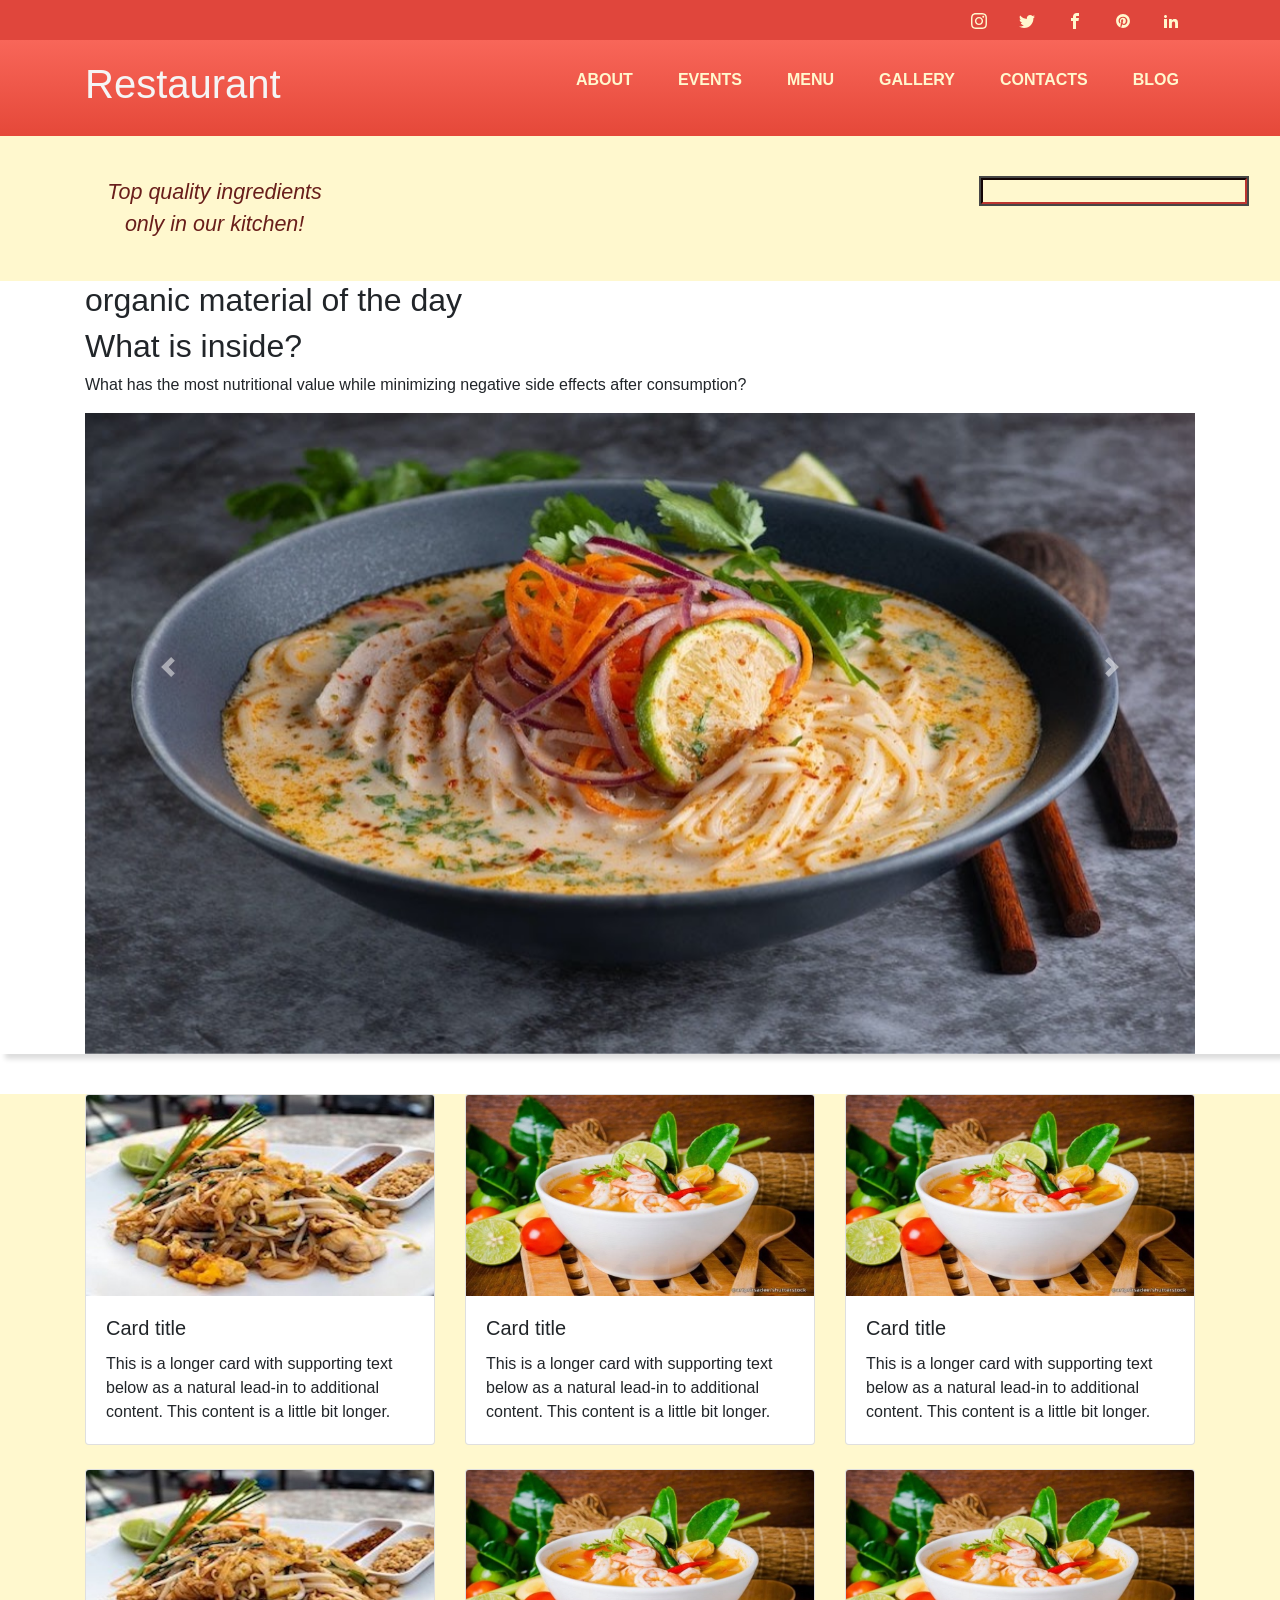
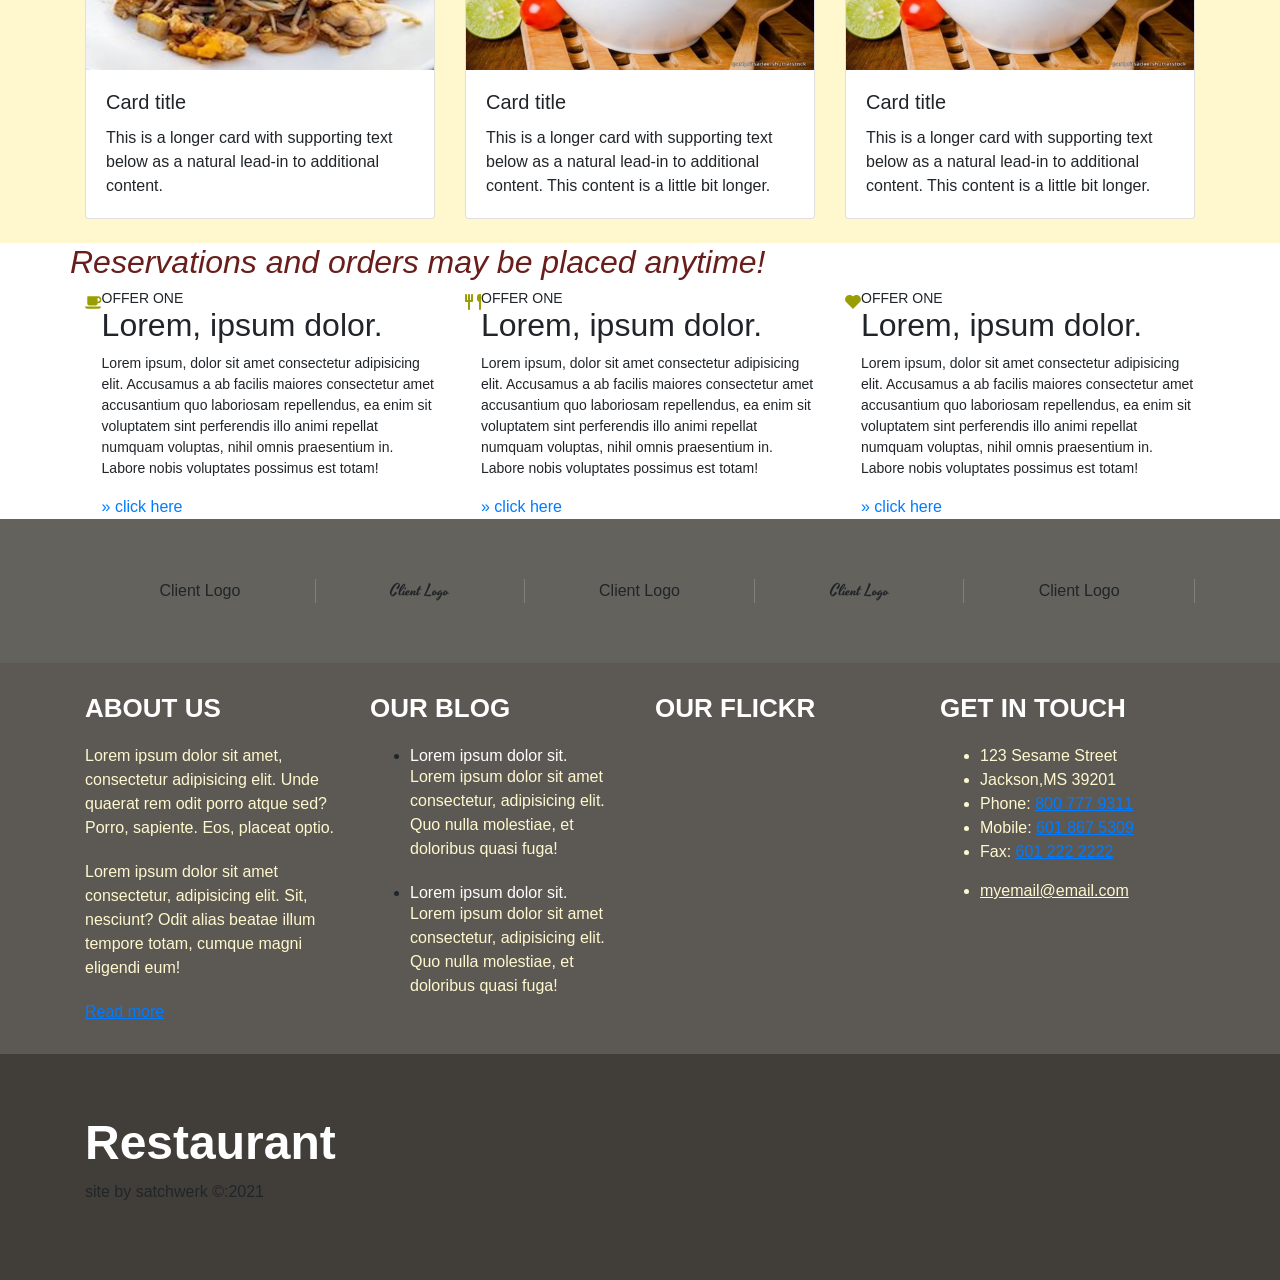
<file: index.html>
<!DOCTYPE html>
<html lang="en">
<head>
    <meta charset="UTF-8">
    <meta http-equiv="X-UA-Compatible" content="IE=edge">
    <meta name="viewport" content="width=device-width, initial-scale=1.0">
    <link rel="stylesheet" href="https://cdn.jsdelivr.net/npm/bootstrap@4.6.0/dist/css/bootstrap.min.css" integrity="sha384-B0vP5xmATw1+K9KRQjQERJvTumQW0nPEzvF6L/Z6nronJ3oUOFUFpCjEUQouq2+l" crossorigin="anonymous">
    <script src="https://code.jquery.com/jquery-3.5.1.slim.min.js" integrity="sha384-DfXdz2htPH0lsSSs5nCTpuj/zy4C+OGpamoFVy38MVBnE+IbbVYUew+OrCXaRkfj" crossorigin="anonymous"></script>
    <script src="https://cdn.jsdelivr.net/npm/bootstrap@4.6.0/dist/js/bootstrap.bundle.min.js" integrity="sha384-Piv4xVNRyMGpqkS2by6br4gNJ7DXjqk09RmUpJ8jgGtD7zP9yug3goQfGII0yAns" crossorigin="anonymous"></script>
    <link href="https://fonts.googleapis.com/css2?family=Courier+Prime&family=Work+Sans:ital,wght@0,400;0,700;0,900;1,400&family=Yesteryear&display=swap" rel="stylesheet">
    <link rel="stylesheet" href="css/style.css">
    <title>Restaurant</title>
</head>
<body>
    <header class="header" id="header">
        <section class="social-section">
            <div class="container">
                <div class="row">
                    <div class="col">
                        <ul class="soc-list nav justify-content-center justify-content-md-end">
                            <li class="soc-item"><a href="#link" class="nav-link"><svg class="icon icon-instagram"><use xlink:href="#icon-instagram"></use></svg><span class="sr-only">instagram</span></a></li>
                            <li class="soc-item"><a href="#link" class="nav-link soc-link"><svg class="icon icon-twitter"><use xlink:href="#icon-twitter"></use></svg><span class="sr-only">twitter</span></a></li>
                            <li class="soc-item"><a href="#link" class="nav-link soc-link"><svg class="icon icon-facebook"><use xlink:href="#icon-facebook"></use></svg><span class="sr-only">facebook</span></a></li>
                            <li class="soc-item"><a href="#link" class="nav-link soc-link"><svg class="icon icon-pinterest"><use xlink:href="#icon-pinterest"></use></svg><span class="sr-only"></span></a></li>
                            <li class="soc-item"><a href="#link" class="nav-link soc-link"><svg class="icon icon-linkedin2"><use xlink:href="#icon-linkedin2"></use></svg></a></li>
                        </ul>
                    </div>
                </div>
            </div>
        </section>
        <!-- close section -->
        <section class="top-nav-section">
            <div class="container">
                <div class="row">
                    <div class="col-md-5">
                        <h1 class="logo">Restaurant</h1>
                    </div>
                    <div class="col-md-7">
                        <!-- display none on small; display on medium -->
                        <nav class="top-nav d-none d-md-block"> <!--d-none and d-md-block are the exact things i needed in my venedor code. you really need to get a better understanding of how to use bootstrap. you are bad at this-->
                            <ul class="top-nav-list nav justify-content-between">
                                <li class="top-nav-item"><a href="about.html" class="nav-link">about</a></li>
                                <li class="top-nav-item"><a href="#link" class="nav-link">events</a></li>
                                <li class="top-nav-item"><a href="#link" class="nav-link">menu</a></li>
                                <li class="top-nav-item"><a href="#link" class="nav-link">gallery</a></li>
                                <li class="top-nav-item"><a href="#link" class="nav-link">contacts</a></li>
                                <li class="top-nav-item"><a href="#link" class="nav-link">blog</a></li>
                            </ul>
                        </nav>
                        <!-- display on small; display none on medium -->
                        <div class="dropdown-div d-none d-sm-block d-md-none">
                            <select name="top-nav" id="topNav">
                                <option value="about">about</option>
                                <option value="events">events</option>
                                <option value="menu">menu</option>
                                <option value="gallery">gallery</option>
                                <option value="contacts">contacts</option>
                                <option value="blog">blog</option>
                            </select>
                        </div>
                    </div>
                </div>
            </div>
        </section>
        <!-- close section -->
        <section class="slogan-section">
            <div class="container">
                <div class="row">
                    <div class="col-md-6">
                        <div class="slogan">
                            <p class="slogan-text text-sm-center">Top quality ingredients only in our kitchen!</p>
                        </div>
                    </div>
                    <div class="col-md-6">
                        <form action="#link">
                            <input type="search" value=""/>
                        </form>
                    </div>
                </div>
            </div>
        </section>
    </header>
    <!-- close header -->
    <main class="main" id="main">
        <section class="carousel-section">
            <div class="container">
                <!-- put carousel here -->
                <div id="carouselExampleControls" class="carousel slide my-carousel" data-ride="carousel">
                    <h2 class="hero-header">organic material of the day</h2>
                    <div class="promo-div">
                        <h2 class="promo-header">What is inside?</h2>
                        <p class="promo-text">What has the most nutritional value while minimizing negative side effects after consumption?</p>
                    </div>
                    <div class="carousel-inner">
                      <div class="carousel-item active">
                        <img src="media/banner1.jpg" class="d-block w-100" alt="..." class="img-fluid">
                      </div>
                      <div class="carousel-item">
                        <img src="media/banner2.jpeg" class="d-block w-100" alt="..." class="img-fluid">
                      </div>
                      <div class="carousel-item">
                        <img src="media/banner3.jpg" class="d-block w-100" alt="..." class="img-fluid">
                      </div>
                      <div class="carousel-item">
                        <img src="media/alien1.jpg" class="d-block w-100" alt="..." class="img-fluid">
                      </div>
                    </div>
                    <a class="carousel-control-prev" href="#carouselExampleControls" role="button" data-slide="prev">
                      <span class="carousel-control-prev-icon" aria-hidden="true"></span>
                      <span class="sr-only">Previous</span>
                    </a>
                    <a class="carousel-control-next" href="#carouselExampleControls" role="button" data-slide="next">
                      <span class="carousel-control-next-icon" aria-hidden="true"></span>
                      <span class="sr-only">Next</span>
                    </a>
                  </div>
            </div>
        </section>
        <!-- close section -->
        <section class="figure-section">
            <div class="container">
                <div class="row row-cols-1 row-cols-md-2 row-cols-lg-3">
                    <div class="col mb-4">
                      <div class="card">
                        <img src="media/banner6.jpg" class="card-img-top img-fluid" alt="...">
                        <div class="card-body">
                          <h5 class="card-title">Card title</h5>
                          <p class="card-text">This is a longer card with supporting text below as a natural lead-in to additional content. This content is a little bit longer.</p>
                        </div>
                      </div>
                    </div>
                    <div class="col mb-4">
                      <div class="card">
                        <img src="media/banner5.jpg" class="card-img-top img-fluid" alt="...">
                        <div class="card-body">
                          <h5 class="card-title">Card title</h5>
                          <p class="card-text">This is a longer card with supporting text below as a natural lead-in to additional content. This content is a little bit longer.</p>
                        </div>
                      </div>
                    </div>
                    <div class="col mb-4">
                        <div class="card">
                          <img src="media/banner5.jpg" class="card-img-top img-fluid" alt="...">
                          <div class="card-body">
                            <h5 class="card-title">Card title</h5>
                            <p class="card-text">This is a longer card with supporting text below as a natural lead-in to additional content. This content is a little bit longer.</p>
                          </div>
                        </div>
                      </div>
                    <div class="col mb-4">
                      <div class="card">
                        <img src="media/banner6.jpg" class="card-img-top img-fluid" alt="...">
                        <div class="card-body">
                          <h5 class="card-title">Card title</h5>
                          <p class="card-text">This is a longer card with supporting text below as a natural lead-in to additional content.</p>
                        </div>
                      </div>
                    </div>
                    <div class="col mb-4">
                        <div class="card">
                          <img src="media/banner5.jpg" class="card-img-top img-fluid" alt="...">
                          <div class="card-body">
                            <h5 class="card-title">Card title</h5>
                            <p class="card-text">This is a longer card with supporting text below as a natural lead-in to additional content. This content is a little bit longer.</p>
                          </div>
                        </div>
                      </div>
                    <div class="col mb-4">
                      <div class="card">
                        <img src="media/banner5.jpg" class="card-img-top img-fluid" alt="...">
                        <div class="card-body">
                          <h5 class="card-title">Card title</h5>
                          <p class="card-text">This is a longer card with supporting text below as a natural lead-in to additional content. This content is a little bit longer.</p>
                        </div>
                      </div>
                    </div>
                  </div>
            </div>
        </section>
        <section class="offer-section">
            <div class="container">
                <div class="row">
                    <h2 class="sub-header">Reservations and orders may be placed anytime!</h2>
                </div>
                <div class="row">
                    <div class="col-sm-6 col-md-4">
                        <div class="offer-div d-flex flex-sm-column flex-md-row">
                            <div class="img-div">
                                <svg class="icon icon-coffee"><use xlink:href="#icon-coffee"></use></svg>
                                
                            </div>
                            <div class="offer-text-div">
                                <h2 class="offer-header">
                                    <span class="small-text">offer one</span>Lorem, ipsum dolor.
                                </h2>
                                <p class="offer-text">Lorem ipsum, dolor sit amet consectetur adipisicing elit. Accusamus a ab facilis maiores consectetur amet accusantium quo laboriosam repellendus, ea enim sit voluptatem sint perferendis illo animi repellat numquam voluptas, nihil omnis praesentium in. Labore nobis voluptates possimus est totam!</p>
                                <a href="#link" class="offer-link">&#187 click here</a>
                            </div>
                        </div>
                    </div>
                    <div class="col-sm-6 col-md-4">
                        <div class="offer-div d-flex flex-sm-column flex-md-row">
                            <div class="img-div">
                                <svg class="icon icon-forkandknife"><use xlink:href="#icon-forkandknife"></use></svg>
                            </div>
                            <div class="offer-text-div">
                                <h2 class="offer-header">
                                    <span class="small-text">offer one</span>Lorem, ipsum dolor.
                                </h2>
                                <p class="offer-text">Lorem ipsum, dolor sit amet consectetur adipisicing elit. Accusamus a ab facilis maiores consectetur amet accusantium quo laboriosam repellendus, ea enim sit voluptatem sint perferendis illo animi repellat numquam voluptas, nihil omnis praesentium in. Labore nobis voluptates possimus est totam!</p>
                                <a href="#link" class="offer-link">&#187 click here</a>
                            </div>
                        </div>
                    </div>
                    <div class="col-md-4 d-none d-md-block">
                        <div class="offer-div d-flex flex-md-row">
                            <div class="img-div">
                                <svg class="icon icon-heart"><use xlink:href="#icon-heart"></use></svg>
                            </div>
                            <div class="offer-text-div">
                                <h2 class="offer-header">
                                    <span class="small-text">offer one</span>Lorem, ipsum dolor.
                                </h2>
                                <p class="offer-text">Lorem ipsum, dolor sit amet consectetur adipisicing elit. Accusamus a ab facilis maiores consectetur amet accusantium quo laboriosam repellendus, ea enim sit voluptatem sint perferendis illo animi repellat numquam voluptas, nihil omnis praesentium in. Labore nobis voluptates possimus est totam!</p>
                                <a href="#link" class="offer-link">&#187 click here</a>
                            </div>
                        </div>
                    </div>
                </div>
            </div>
        </section>
    </main>
    <!-- close main -->
    <footer class="footer" id="footer">
        <section class="client-section">
            <div class="clients container">
                <div class="row">
                    <div class="col-12">
                        <!-- you have to find those fonts and figure out how this will look better at the larger settings -->
                        <ul class="client-list nav nav-fill">
                            <li class="client-item nav-item">client logo</li>
                            <li class="client-item nav-item">client logo</li>
                            <li class="client-item nav-item d-none d-md-inline">client logo</li>
                            <li class="client-item nav-item d-none d-md-inline">client logo</li>
                            <li class="client-item nav-item d-none d-lg-inline">client logo</li>
                        </ul>
                    </div>
                </div>
            </div>
        </section>
        <!-- close section -->
        <section class="info-section">
            <div class="container">
                <div class="row">
                    <div class="col-md-3">
                        <div class="footer-info">
                            <h2 class="footer-about-header">about us</h2>
                            <p class="footer-text">Lorem ipsum dolor sit amet, consectetur adipisicing elit. Unde quaerat rem odit porro atque sed? Porro, sapiente. Eos, placeat optio.</p>
                            <p class="footer-text">Lorem ipsum dolor sit amet consectetur, adipisicing elit. Sit, nesciunt? Odit alias beatae illum tempore totam, cumque magni eligendi eum!</p>
                            <a href="#link" class="read-more">Read more</a>
                        </div>
                    </div>
                    <div class="col-md-3">
                        <div class="footer-info">
                            <h2 class="footer-blog-header">our blog</h2>
                            <ul class="blog-list">
                                <li class="footer-blog-item">
                                    <h3 class="blog-subheader">Lorem ipsum dolor sit.</h3>
                                    <p class="footer-blog-text">Lorem ipsum dolor sit amet consectetur, adipisicing elit. Quo nulla molestiae, et doloribus quasi fuga!</p>
                                </li>
                                <li class="footer-blog-item">
                                    <h3 class="blog-subheader">Lorem ipsum dolor sit.</h3>
                                    <p class="footer-blog-text">Lorem ipsum dolor sit amet consectetur, adipisicing elit. Quo nulla molestiae, et doloribus quasi fuga!</p>
                                </li>
                            </ul>
                        </div>
                    </div>
                    <div class="col-md-3">
                        <div class="footer-info">
                            <h2 class="flickr-header">our flickr</h2>
                        </div>
                    </div>
                    <div class="col-md-3">
                        <div class="footer-info">
                            <h2 class="footer-contact-header">get in touch</h2>
                            <ul class="contact-list">
                                <li class="contact-list-item">123 Sesame Street</li>
                                <li class="contact-list-item">Jackson,MS 39201</li>
                                <li class="contact-list-item">Phone: <a href="tel:6013172594">800 777 9311</a></li>
                                <li class="contact-list-item">Mobile: <a href="#link">601 867 5309</a></li>
                                <li class="contact-list-item">Fax: <a href="#link">601 222 2222</a></li>
                                <li class="contact-list-item"><a href="mailto:michael@mscodingacademies.org">myemail@email.com</a></li>
                            </ul>
                        </div>
                    </div>
                </div>
            </div>
        </section>
        <!-- close section -->
        <section class="colophon-section">
            <div class="colophon container">
                <h1 class="footer-logo text-sm-center text-md-left">restaurant</h1>
                <p class="colophon-text text-sm-center text-md-left">site by satchwerk &copy:2021</p>
            </div>
        </section>
        <!-- close section -->
    </footer>
    <!-- close footer -->
    <svg aria-hidden="true" style="position: absolute; width: 0; height: 0; overflow: hidden;" version="1.1" xmlns="http://www.w3.org/2000/svg" xmlns:xlink="http://www.w3.org/1999/xlink">
        <defs>
        <symbol id="icon-chevron-right" viewBox="0 0 24 24">
        <path d="M9.707 18.707l6-6c0.391-0.391 0.391-1.024 0-1.414l-6-6c-0.391-0.391-1.024-0.391-1.414 0s-0.391 1.024 0 1.414l5.293 5.293-5.293 5.293c-0.391 0.391-0.391 1.024 0 1.414s1.024 0.391 1.414 0z"></path>
        </symbol>
        <symbol id="icon-chevron-left" viewBox="0 0 24 24">
        <path d="M15.707 17.293l-5.293-5.293 5.293-5.293c0.391-0.391 0.391-1.024 0-1.414s-1.024-0.391-1.414 0l-6 6c-0.391 0.391-0.391 1.024 0 1.414l6 6c0.391 0.391 1.024 0.391 1.414 0s0.391-1.024 0-1.414z"></path>
        </symbol>
        <symbol id="icon-heart" viewBox="0 0 20 20">
        <path d="M10 3.22l-0.61-0.6c-0.983-0.931-2.314-1.504-3.779-1.504-3.038 0-5.5 2.462-5.5 5.5 0 1.462 0.571 2.791 1.501 3.776l-0.002-0.003 8.39 8.39 8.39-8.4c0.928-0.983 1.499-2.312 1.499-3.774 0-3.038-2.462-5.5-5.5-5.5-1.465 0-2.796 0.573-3.782 1.506l0.003-0.002-0.61 0.61z"></path>
        </symbol>
        <symbol id="icon-search" viewBox="0 0 20 20">
        <path d="M19.38 17.019l-4.737-4.029c-0.49-0.441-1.013-0.643-1.437-0.624 1.118-1.31 1.794-3.009 1.794-4.867 0-4.142-3.358-7.5-7.5-7.5s-7.5 3.358-7.5 7.5 3.358 7.5 7.5 7.5c1.857 0 3.557-0.676 4.867-1.794-0.020 0.423 0.183 0.947 0.624 1.437l4.029 4.737c0.69 0.767 1.817 0.831 2.504 0.144s0.623-1.814-0.144-2.504zM7.5 12.5c-2.761 0-5-2.239-5-5s2.239-5 5-5 5 2.239 5 5-2.239 5-5 5z"></path>
        </symbol>
        <symbol id="icon-forkandknife" viewBox="0 0 16 16">
        <path d="M7 0c-0.552 0-1 0.447-1 1v5h-1v-5c0-0.553-0.448-1-1-1s-1 0.447-1 1v5h-1v-5c0-0.553-0.448-1-1-1s-1 0.447-1 1v6c0 0.553 0.448 1 1 1h2v7c0 0.553 0.448 1 1 1s1-0.447 1-1v-7h2c0.552 0 1-0.447 1-1v-6c0-0.553-0.448-1-1-1zM14 0c0 0-2 0.645-2 3v2c0 1.305 0.837 2.403 2 2.816v7.184c0 0.553 0.448 1 1 1s1-0.447 1-1v-15h-2z"></path>
        </symbol>
        <symbol id="icon-search" viewBox="0 0 16 16">
        <path d="M15.504 13.616l-3.79-3.223c-0.392-0.353-0.811-0.514-1.149-0.499 0.895-1.048 1.435-2.407 1.435-3.893 0-3.314-2.686-6-6-6s-6 2.686-6 6 2.686 6 6 6c1.486 0 2.845-0.54 3.893-1.435-0.016 0.338 0.146 0.757 0.499 1.149l3.223 3.79c0.552 0.613 1.453 0.665 2.003 0.115s0.498-1.452-0.115-2.003zM6 10c-2.209 0-4-1.791-4-4s1.791-4 4-4 4 1.791 4 4-1.791 4-4 4z"></path>
        </symbol>
        <symbol id="icon-facebook" viewBox="0 0 16 16">
        <path d="M9.5 3h2.5v-3h-2.5c-1.93 0-3.5 1.57-3.5 3.5v1.5h-2v3h2v8h3v-8h2.5l0.5-3h-3v-1.5c0-0.271 0.229-0.5 0.5-0.5z"></path>
        </symbol>
        <symbol id="icon-instagram" viewBox="0 0 16 16">
        <path d="M8 1.441c2.137 0 2.391 0.009 3.231 0.047 0.781 0.034 1.203 0.166 1.484 0.275 0.372 0.144 0.641 0.319 0.919 0.597 0.281 0.281 0.453 0.547 0.6 0.919 0.109 0.281 0.241 0.706 0.275 1.484 0.037 0.844 0.047 1.097 0.047 3.231s-0.009 2.391-0.047 3.231c-0.034 0.781-0.166 1.203-0.275 1.484-0.144 0.372-0.319 0.641-0.597 0.919-0.281 0.281-0.547 0.453-0.919 0.6-0.281 0.109-0.706 0.241-1.484 0.275-0.844 0.037-1.097 0.047-3.231 0.047s-2.391-0.009-3.231-0.047c-0.781-0.034-1.203-0.166-1.484-0.275-0.372-0.144-0.641-0.319-0.919-0.597-0.281-0.281-0.453-0.547-0.6-0.919-0.109-0.281-0.241-0.706-0.275-1.484-0.038-0.844-0.047-1.097-0.047-3.231s0.009-2.391 0.047-3.231c0.034-0.781 0.166-1.203 0.275-1.484 0.144-0.372 0.319-0.641 0.597-0.919 0.281-0.281 0.547-0.453 0.919-0.6 0.281-0.109 0.706-0.241 1.484-0.275 0.841-0.038 1.094-0.047 3.231-0.047zM8 0c-2.172 0-2.444 0.009-3.297 0.047-0.85 0.038-1.434 0.175-1.941 0.372-0.528 0.206-0.975 0.478-1.419 0.925-0.447 0.444-0.719 0.891-0.925 1.416-0.197 0.509-0.334 1.091-0.372 1.941-0.037 0.856-0.047 1.128-0.047 3.3s0.009 2.444 0.047 3.297c0.038 0.85 0.175 1.434 0.372 1.941 0.206 0.528 0.478 0.975 0.925 1.419 0.444 0.444 0.891 0.719 1.416 0.922 0.509 0.197 1.091 0.334 1.941 0.372 0.853 0.037 1.125 0.047 3.297 0.047s2.444-0.009 3.297-0.047c0.85-0.037 1.434-0.175 1.941-0.372 0.525-0.203 0.972-0.478 1.416-0.922s0.719-0.891 0.922-1.416c0.197-0.509 0.334-1.091 0.372-1.941 0.037-0.853 0.047-1.125 0.047-3.297s-0.009-2.444-0.047-3.297c-0.037-0.85-0.175-1.434-0.372-1.941-0.197-0.531-0.469-0.978-0.916-1.422-0.444-0.444-0.891-0.719-1.416-0.922-0.509-0.197-1.091-0.334-1.941-0.372-0.856-0.041-1.128-0.050-3.3-0.050v0z"></path>
        <path d="M8 3.891c-2.269 0-4.109 1.841-4.109 4.109s1.841 4.109 4.109 4.109 4.109-1.841 4.109-4.109c0-2.269-1.841-4.109-4.109-4.109zM8 10.666c-1.472 0-2.666-1.194-2.666-2.666s1.194-2.666 2.666-2.666c1.472 0 2.666 1.194 2.666 2.666s-1.194 2.666-2.666 2.666z"></path>
        <path d="M13.231 3.728c0 0.53-0.43 0.959-0.959 0.959s-0.959-0.43-0.959-0.959c0-0.53 0.43-0.959 0.959-0.959s0.959 0.43 0.959 0.959z"></path>
        </symbol>
        <symbol id="icon-twitter" viewBox="0 0 16 16">
        <path d="M16 3.538c-0.588 0.263-1.222 0.438-1.884 0.516 0.678-0.406 1.197-1.050 1.444-1.816-0.634 0.375-1.338 0.65-2.084 0.797-0.6-0.638-1.453-1.034-2.397-1.034-1.813 0-3.281 1.469-3.281 3.281 0 0.256 0.028 0.506 0.084 0.747-2.728-0.138-5.147-1.444-6.766-3.431-0.281 0.484-0.444 1.050-0.444 1.65 0 1.138 0.578 2.144 1.459 2.731-0.538-0.016-1.044-0.166-1.488-0.409 0 0.013 0 0.028 0 0.041 0 1.591 1.131 2.919 2.634 3.219-0.275 0.075-0.566 0.116-0.866 0.116-0.212 0-0.416-0.022-0.619-0.059 0.419 1.303 1.631 2.253 3.066 2.281-1.125 0.881-2.538 1.406-4.078 1.406-0.266 0-0.525-0.016-0.784-0.047 1.456 0.934 3.181 1.475 5.034 1.475 6.037 0 9.341-5.003 9.341-9.341 0-0.144-0.003-0.284-0.009-0.425 0.641-0.459 1.197-1.038 1.637-1.697z"></path>
        </symbol>
        <symbol id="icon-linkedin2" viewBox="0 0 16 16">
        <path d="M6 6h2.767v1.418h0.040c0.385-0.691 1.327-1.418 2.732-1.418 2.921 0 3.461 1.818 3.461 4.183v4.817h-2.885v-4.27c0-1.018-0.021-2.329-1.5-2.329-1.502 0-1.732 1.109-1.732 2.255v4.344h-2.883v-9z"></path>
        <path d="M1 6h3v9h-3v-9z"></path>
        <path d="M4 3.5c0 0.828-0.672 1.5-1.5 1.5s-1.5-0.672-1.5-1.5c0-0.828 0.672-1.5 1.5-1.5s1.5 0.672 1.5 1.5z"></path>
        </symbol>
        <symbol id="icon-pinterest" viewBox="0 0 16 16">
        <path d="M8 1.069c-3.828 0-6.931 3.103-6.931 6.931 0 2.938 1.828 5.444 4.406 6.453-0.059-0.547-0.116-1.391 0.025-1.988 0.125-0.541 0.813-3.444 0.813-3.444s-0.206-0.416-0.206-1.028c0-0.963 0.559-1.684 1.253-1.684 0.591 0 0.878 0.444 0.878 0.975 0 0.594-0.378 1.484-0.575 2.306-0.166 0.691 0.344 1.253 1.025 1.253 1.231 0 2.178-1.3 2.178-3.175 0-1.659-1.194-2.819-2.894-2.819-1.972 0-3.128 1.478-3.128 3.009 0 0.597 0.228 1.234 0.516 1.581 0.056 0.069 0.066 0.128 0.047 0.2-0.053 0.219-0.169 0.691-0.194 0.787-0.031 0.128-0.1 0.153-0.231 0.094-0.866-0.403-1.406-1.669-1.406-2.684 0-2.188 1.587-4.194 4.578-4.194 2.403 0 4.272 1.712 4.272 4.003 0 2.388-1.506 4.313-3.597 4.313-0.703 0-1.362-0.366-1.588-0.797 0 0-0.347 1.322-0.431 1.647-0.156 0.603-0.578 1.356-0.862 1.816 0.65 0.2 1.337 0.309 2.053 0.309 3.828 0 6.931-3.103 6.931-6.931 0-3.831-3.103-6.934-6.931-6.934z"></path>
        </symbol>
        <symbol id="icon-coffee" viewBox="0 0 29 28">
        <path d="M26 10c0-1.656-1.344-3-3-3h-1v6h1c1.656 0 3-1.344 3-3zM0 22h28c0 2.203-1.797 4-4 4h-20c-2.203 0-4-1.797-4-4zM29 10c0 3.313-2.688 6-6 6h-1v0.5c0 1.922-1.578 3.5-3.5 3.5h-11c-1.922 0-3.5-1.578-3.5-3.5v-11.5c0-0.547 0.453-1 1-1h18c3.313 0 6 2.688 6 6z"></path>
        </symbol>
        </defs>
        </svg>
</body>
</html>
</file>
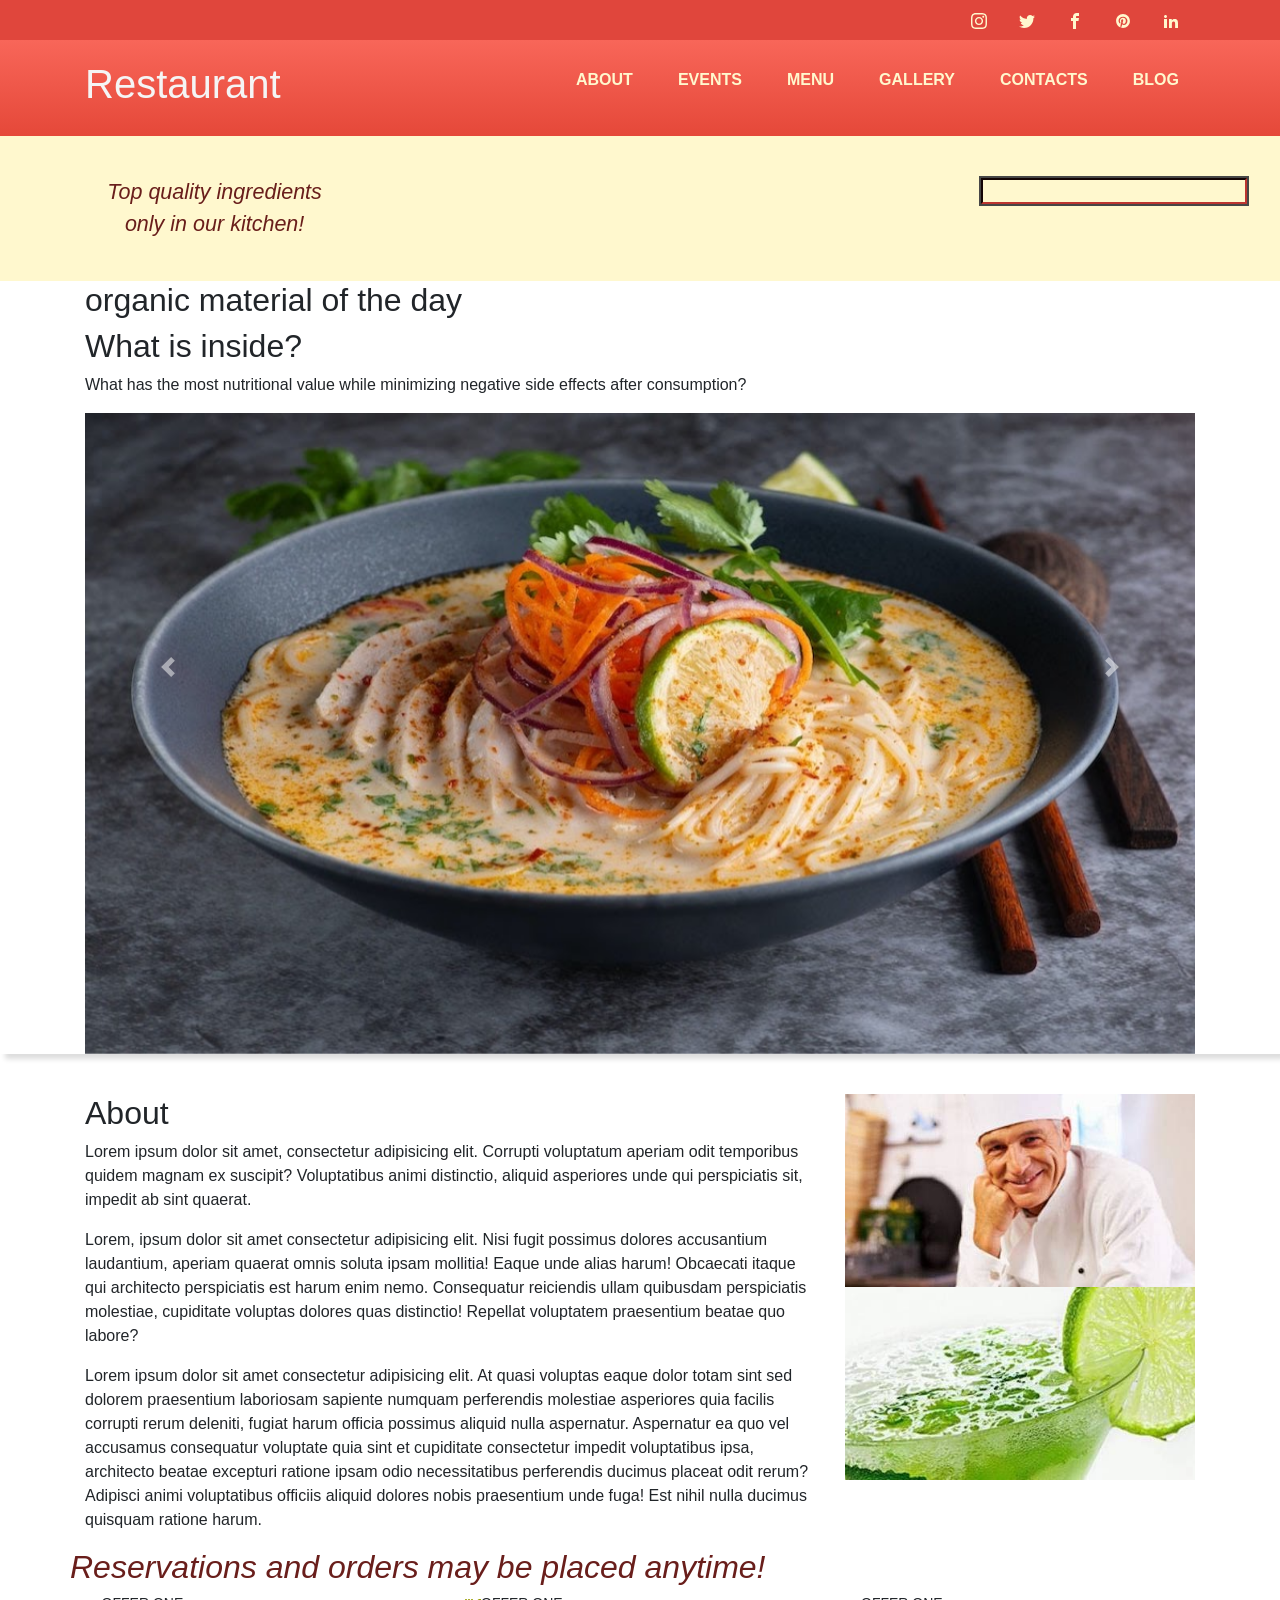
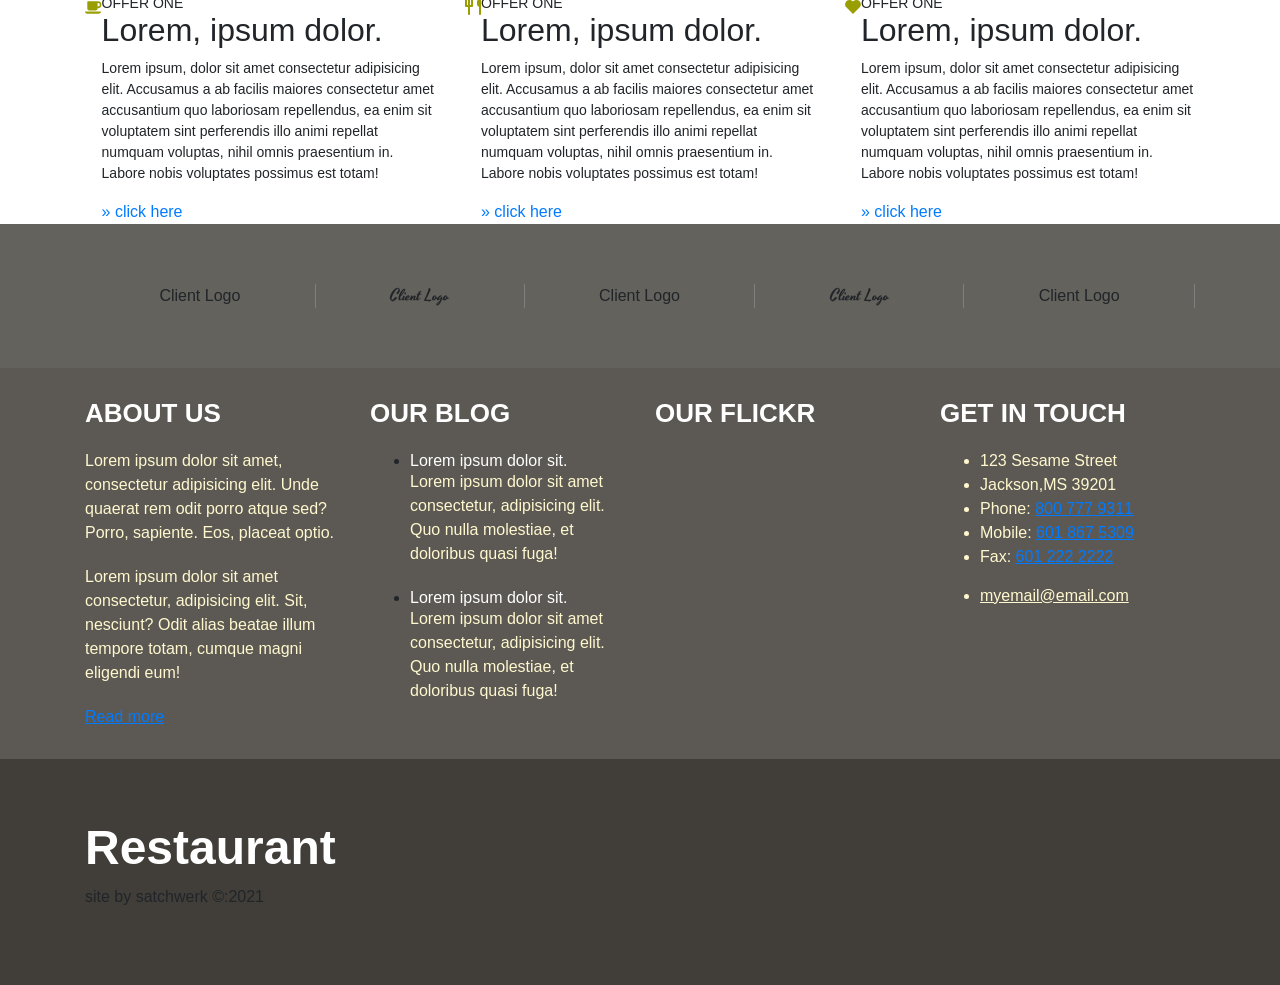
<file: about.html>
<!DOCTYPE html>
<html lang="en">
<head>
    <meta charset="UTF-8">
    <meta http-equiv="X-UA-Compatible" content="IE=edge">
    <meta name="viewport" content="width=device-width, initial-scale=1.0">
    <link rel="stylesheet" href="https://cdn.jsdelivr.net/npm/bootstrap@4.6.0/dist/css/bootstrap.min.css" integrity="sha384-B0vP5xmATw1+K9KRQjQERJvTumQW0nPEzvF6L/Z6nronJ3oUOFUFpCjEUQouq2+l" crossorigin="anonymous">
    <script src="https://code.jquery.com/jquery-3.5.1.slim.min.js" integrity="sha384-DfXdz2htPH0lsSSs5nCTpuj/zy4C+OGpamoFVy38MVBnE+IbbVYUew+OrCXaRkfj" crossorigin="anonymous"></script>
    <script src="https://cdn.jsdelivr.net/npm/bootstrap@4.6.0/dist/js/bootstrap.bundle.min.js" integrity="sha384-Piv4xVNRyMGpqkS2by6br4gNJ7DXjqk09RmUpJ8jgGtD7zP9yug3goQfGII0yAns" crossorigin="anonymous"></script>
    <link rel="preconnect" href="https://fonts.googleapis.com">
    <link rel="preconnect" href="https://fonts.gstatic.com" crossorigin>
    <link href="https://fonts.googleapis.com/css2?family=Work+Sans&family=Yesteryear&display=swap" rel="stylesheet">
    <link rel="stylesheet" href="css/style.css">
    <title>Restaurant</title>
</head>
<body>
    <header class="header" id="header">
        <section class="social-section">
            <div class="container">
                <div class="row">
                    <div class="col">
                        <ul class="soc-list nav justify-content-center justify-content-md-end">
                            <li class="soc-item"><a href="#link" class="nav-link"><svg class="icon icon-instagram"><use xlink:href="#icon-instagram"></use></svg><span class="sr-only">instagram</span></a></li>
                            <li class="soc-item"><a href="#link" class="nav-link soc-link"><svg class="icon icon-twitter"><use xlink:href="#icon-twitter"></use></svg><span class="sr-only">twitter</span></a></li>
                            <li class="soc-item"><a href="#link" class="nav-link soc-link"><svg class="icon icon-facebook"><use xlink:href="#icon-facebook"></use></svg><span class="sr-only">facebook</span></a></li>
                            <li class="soc-item"><a href="#link" class="nav-link soc-link"><svg class="icon icon-pinterest"><use xlink:href="#icon-pinterest"></use></svg><span class="sr-only"></span></a></li>
                            <li class="soc-item"><a href="#link" class="nav-link soc-link"><svg class="icon icon-linkedin2"><use xlink:href="#icon-linkedin2"></use></svg></a></li>
                        </ul>
                    </div>
                </div>
            </div>
        </section>
        <!-- close section -->
        <section class="top-nav-section">
            <div class="container">
                <div class="row">
                    <div class="col-md-5">
                        <h1 class="logo"><a href="index.html">Restaurant</a></h1>
                    </div>
                    <div class="col-md-7">
                        <!-- display none on small; display on medium -->
                        <nav class="top-nav d-none d-md-block"> <!--d-none and d-md-block are the exact things i needed in my venedor code. you really need to get a better understanding of how to use bootstrap. you are bad at this-->
                            <ul class="top-nav-list nav justify-content-between">
                                <li class="top-nav-item"><a href="#link" class="nav-link">about</a></li>
                                <li class="top-nav-item"><a href="#link" class="nav-link">events</a></li>
                                <li class="top-nav-item"><a href="#link" class="nav-link">menu</a></li>
                                <li class="top-nav-item"><a href="#link" class="nav-link">gallery</a></li>
                                <li class="top-nav-item"><a href="#link" class="nav-link">contacts</a></li>
                                <li class="top-nav-item"><a href="#link" class="nav-link">blog</a></li>
                            </ul>
                        </nav>
                        <!-- display on small; display none on medium -->
                        <div class="dropdown-div d-none d-sm-block d-md-none">
                            <select name="top-nav" id="topNav">
                                <option value="about">about</option>
                                <option value="events">events</option>
                                <option value="menu">menu</option>
                                <option value="gallery">gallery</option>
                                <option value="contacts">contacts</option>
                                <option value="blog">blog</option>
                            </select>
                        </div>
                    </div>
                </div>
            </div>
        </section>
        <!-- close section -->
        <section class="slogan-section">
            <div class="container">
                <div class="row">
                    <div class="col-md-6">
                        <div class="slogan">
                            <p class="slogan-text text-sm-center">Top quality ingredients only in our kitchen!</p>
                        </div>
                    </div>
                    <div class="col-md-6">
                        <form action="#link">
                            <input type="search" value=""/>
                        </form>
                    </div>
                </div>
            </div>
        </section>
    </header>
    <!-- close header -->
    <main class="main" id="main">
        <section class="carousel-section">
            <div class="container">
                <!-- put carousel here -->
                <div id="carouselExampleControls" class="carousel slide my-carousel" data-ride="carousel">
                    <h2 class="hero-header">organic material of the day</h2>
                    <div class="promo-div">
                        <h2 class="promo-header">What is inside?</h2>
                        <p class="promo-text">What has the most nutritional value while minimizing negative side effects after consumption?</p>
                    </div>
                    <div class="carousel-inner">
                      <div class="carousel-item active">
                        <img src="media/banner1.jpg" class="d-block w-100" alt="..." class="img-fluid">
                      </div>
                      <div class="carousel-item">
                        <img src="media/banner2.jpeg" class="d-block w-100" alt="..." class="img-fluid">
                      </div>
                      <div class="carousel-item">
                        <img src="media/banner3.jpg" class="d-block w-100" alt="..." class="img-fluid">
                      </div>
                      <div class="carousel-item">
                        <img src="media/alien1.jpg" class="d-block w-100" alt="..." class="img-fluid">
                      </div>
                    </div>
                    <a class="carousel-control-prev" href="#carouselExampleControls" role="button" data-slide="prev">
                      <span class="carousel-control-prev-icon" aria-hidden="true"></span>
                      <span class="sr-only">Previous</span>
                    </a>
                    <a class="carousel-control-next" href="#carouselExampleControls" role="button" data-slide="next">
                      <span class="carousel-control-next-icon" aria-hidden="true"></span>
                      <span class="sr-only">Next</span>
                    </a>
                  </div>
            </div>
        </section>
        <section class="about-section">
            <div class="container">
                <div class="row">
                    <div class="about-text-div col-md-8">
                        <h2 class="about-text">About</h2>
                        <p class="about-description-text">
                            Lorem ipsum dolor sit amet, consectetur adipisicing elit. Corrupti voluptatum aperiam odit temporibus quidem magnam ex suscipit? Voluptatibus animi distinctio, aliquid asperiores unde qui perspiciatis sit, impedit ab sint quaerat.
                        </p>
                        <p class="about-description-text">
                            Lorem, ipsum dolor sit amet consectetur adipisicing elit. Nisi fugit possimus dolores accusantium laudantium, aperiam quaerat omnis soluta ipsam mollitia! Eaque unde alias harum! Obcaecati itaque qui architecto perspiciatis est harum enim nemo. Consequatur reiciendis ullam quibusdam perspiciatis molestiae, cupiditate voluptas dolores quas distinctio! Repellat voluptatem praesentium beatae quo labore?
                        </p>
                        <p class="about-description-text">
                            Lorem ipsum dolor sit amet consectetur adipisicing elit. At quasi voluptas eaque dolor totam sint sed dolorem praesentium laboriosam sapiente numquam perferendis molestiae asperiores quia facilis corrupti rerum deleniti, fugiat harum officia possimus aliquid nulla aspernatur. Aspernatur ea quo vel accusamus consequatur voluptate quia sint et cupiditate consectetur impedit voluptatibus ipsa, architecto beatae excepturi ratione ipsam odio necessitatibus perferendis ducimus placeat odit rerum? Adipisci animi voluptatibus officiis aliquid dolores nobis praesentium unde fuga! Est nihil nulla ducimus quisquam ratione harum.
                        </p>
                    </div>
                    <div class="col-md-4">
                        <div class="about-img">
                            <img src="media/img3.jpg" alt="" class="img-fluid">
        
                        </div>
                        <div class="about-img">
                            <img src="media/img5.jpg" alt="" class="img-fluid">
                        </div>
                    </div>
                </div>
            </div>
        </section>
        <section class="offer-section">
            <div class="container">
                <div class="row">
                    <h2 class="sub-header">Reservations and orders may be placed anytime!</h2>
                </div>
                <div class="row">
                    <div class="col-sm-6 col-md-4">
                        <div class="offer-div d-flex flex-sm-column flex-md-row">
                            <div class="img-div">
                                <svg class="icon icon-coffee"><use xlink:href="#icon-coffee"></use></svg>
                                
                            </div>
                            <div class="offer-text-div">
                                <h2 class="offer-header">
                                    <span class="small-text">offer one</span>Lorem, ipsum dolor.
                                </h2>
                                <p class="offer-text">Lorem ipsum, dolor sit amet consectetur adipisicing elit. Accusamus a ab facilis maiores consectetur amet accusantium quo laboriosam repellendus, ea enim sit voluptatem sint perferendis illo animi repellat numquam voluptas, nihil omnis praesentium in. Labore nobis voluptates possimus est totam!</p>
                                <a href="#link" class="offer-link">&#187 click here</a>
                            </div>
                        </div>
                    </div>
                    <div class="col-sm-6 col-md-4">
                        <div class="offer-div d-flex flex-sm-column flex-md-row">
                            <div class="img-div">
                                <svg class="icon icon-forkandknife"><use xlink:href="#icon-forkandknife"></use></svg>
                            </div>
                            <div class="offer-text-div">
                                <h2 class="offer-header">
                                    <span class="small-text">offer one</span>Lorem, ipsum dolor.
                                </h2>
                                <p class="offer-text">Lorem ipsum, dolor sit amet consectetur adipisicing elit. Accusamus a ab facilis maiores consectetur amet accusantium quo laboriosam repellendus, ea enim sit voluptatem sint perferendis illo animi repellat numquam voluptas, nihil omnis praesentium in. Labore nobis voluptates possimus est totam!</p>
                                <a href="#link" class="offer-link">&#187 click here</a>
                            </div>
                        </div>
                    </div>
                    <div class="col-md-4 d-none d-md-block">
                        <div class="offer-div d-flex flex-md-row">
                            <div class="img-div">
                                <svg class="icon icon-heart"><use xlink:href="#icon-heart"></use></svg>
                            </div>
                            <div class="offer-text-div">
                                <h2 class="offer-header">
                                    <span class="small-text">offer one</span>Lorem, ipsum dolor.
                                </h2>
                                <p class="offer-text">Lorem ipsum, dolor sit amet consectetur adipisicing elit. Accusamus a ab facilis maiores consectetur amet accusantium quo laboriosam repellendus, ea enim sit voluptatem sint perferendis illo animi repellat numquam voluptas, nihil omnis praesentium in. Labore nobis voluptates possimus est totam!</p>
                                <a href="#link" class="offer-link">&#187 click here</a>
                            </div>
                        </div>
                    </div>
                </div>
            </div>
        </section>
    </main>
    <!-- close main -->
    <footer class="footer" id="footer">
        <section class="client-section">
            <div class="clients container">
                <div class="row">
                    <div class="col-12">
                        <!-- you have to find those fonts and figure out how this will look better at the larger settings -->
                        <ul class="client-list nav nav-fill">
                            <li class="client-item nav-item">client logo</li>
                            <li class="client-item nav-item">client logo</li>
                            <li class="client-item nav-item d-none d-md-inline">client logo</li>
                            <li class="client-item nav-item d-none d-md-inline">client logo</li>
                            <li class="client-item nav-item d-none d-md-inline d-lg-inline">client logo</li>
                        </ul>
                    </div>
                </div>
            </div>
        </section>
        <!-- close section -->
        <section class="info-section">
            <div class="container">
                <div class="row">
                    <div class="col-md-3">
                        <div class="footer-info">
                            <h2 class="footer-about-header">about us</h2>
                            <p class="footer-text">Lorem ipsum dolor sit amet, consectetur adipisicing elit. Unde quaerat rem odit porro atque sed? Porro, sapiente. Eos, placeat optio.</p>
                            <p class="footer-text">Lorem ipsum dolor sit amet consectetur, adipisicing elit. Sit, nesciunt? Odit alias beatae illum tempore totam, cumque magni eligendi eum!</p>
                            <a href="#link" class="read-more">Read more</a>
                        </div>
                    </div>
                    <div class="col-md-3">
                        <div class="footer-info">
                            <h2 class="footer-blog-header">our blog</h2>
                            <ul class="blog-list">
                                <li class="footer-blog-item">
                                    <h3 class="blog-subheader">Lorem ipsum dolor sit.</h3>
                                    <p class="footer-blog-text">Lorem ipsum dolor sit amet consectetur, adipisicing elit. Quo nulla molestiae, et doloribus quasi fuga!</p>
                                </li>
                                <li class="footer-blog-item">
                                    <h3 class="blog-subheader">Lorem ipsum dolor sit.</h3>
                                    <p class="footer-blog-text">Lorem ipsum dolor sit amet consectetur, adipisicing elit. Quo nulla molestiae, et doloribus quasi fuga!</p>
                                </li>
                            </ul>
                        </div>
                    </div>
                    <div class="col-md-3">
                        <div class="footer-info">
                            <h2 class="flickr-header">our flickr</h2>
                        </div>
                    </div>
                    <div class="col-md-3">
                        <div class="footer-info">
                            <h2 class="footer-contact-header">get in touch</h2>
                            <ul class="contact-list">
                                <li class="contact-list-item">123 Sesame Street</li>
                                <li class="contact-list-item">Jackson,MS 39201</li>
                                <li class="contact-list-item">Phone: <a href="tel:6013172594">800 777 9311</a></li>
                                <li class="contact-list-item">Mobile: <a href="#link">601 867 5309</a></li>
                                <li class="contact-list-item">Fax: <a href="#link">601 222 2222</a></li>
                                <li class="contact-list-item"><a href="mailto:michael@mscodingacademies.org">myemail@email.com</a></li>
                            </ul>
                        </div>
                    </div>
                </div>
            </div>
        </section>
        <!-- close section -->
        <section class="colophon-section">
            <div class="colophon container">
                <h1 class="footer-logo text-sm-center text-md-left">restaurant</h1>
                <p class="colophon-text text-sm-center text-md-left">site by satchwerk &copy:2021</p>
            </div>
        </section>
        <!-- close section -->
    </footer>
    <!-- close footer -->
    <svg aria-hidden="true" style="position: absolute; width: 0; height: 0; overflow: hidden;" version="1.1" xmlns="http://www.w3.org/2000/svg" xmlns:xlink="http://www.w3.org/1999/xlink">
        <defs>
        <symbol id="icon-chevron-right" viewBox="0 0 24 24">
        <path d="M9.707 18.707l6-6c0.391-0.391 0.391-1.024 0-1.414l-6-6c-0.391-0.391-1.024-0.391-1.414 0s-0.391 1.024 0 1.414l5.293 5.293-5.293 5.293c-0.391 0.391-0.391 1.024 0 1.414s1.024 0.391 1.414 0z"></path>
        </symbol>
        <symbol id="icon-chevron-left" viewBox="0 0 24 24">
        <path d="M15.707 17.293l-5.293-5.293 5.293-5.293c0.391-0.391 0.391-1.024 0-1.414s-1.024-0.391-1.414 0l-6 6c-0.391 0.391-0.391 1.024 0 1.414l6 6c0.391 0.391 1.024 0.391 1.414 0s0.391-1.024 0-1.414z"></path>
        </symbol>
        <symbol id="icon-heart" viewBox="0 0 20 20">
        <path d="M10 3.22l-0.61-0.6c-0.983-0.931-2.314-1.504-3.779-1.504-3.038 0-5.5 2.462-5.5 5.5 0 1.462 0.571 2.791 1.501 3.776l-0.002-0.003 8.39 8.39 8.39-8.4c0.928-0.983 1.499-2.312 1.499-3.774 0-3.038-2.462-5.5-5.5-5.5-1.465 0-2.796 0.573-3.782 1.506l0.003-0.002-0.61 0.61z"></path>
        </symbol>
        <symbol id="icon-search" viewBox="0 0 20 20">
        <path d="M19.38 17.019l-4.737-4.029c-0.49-0.441-1.013-0.643-1.437-0.624 1.118-1.31 1.794-3.009 1.794-4.867 0-4.142-3.358-7.5-7.5-7.5s-7.5 3.358-7.5 7.5 3.358 7.5 7.5 7.5c1.857 0 3.557-0.676 4.867-1.794-0.020 0.423 0.183 0.947 0.624 1.437l4.029 4.737c0.69 0.767 1.817 0.831 2.504 0.144s0.623-1.814-0.144-2.504zM7.5 12.5c-2.761 0-5-2.239-5-5s2.239-5 5-5 5 2.239 5 5-2.239 5-5 5z"></path>
        </symbol>
        <symbol id="icon-forkandknife" viewBox="0 0 16 16">
        <path d="M7 0c-0.552 0-1 0.447-1 1v5h-1v-5c0-0.553-0.448-1-1-1s-1 0.447-1 1v5h-1v-5c0-0.553-0.448-1-1-1s-1 0.447-1 1v6c0 0.553 0.448 1 1 1h2v7c0 0.553 0.448 1 1 1s1-0.447 1-1v-7h2c0.552 0 1-0.447 1-1v-6c0-0.553-0.448-1-1-1zM14 0c0 0-2 0.645-2 3v2c0 1.305 0.837 2.403 2 2.816v7.184c0 0.553 0.448 1 1 1s1-0.447 1-1v-15h-2z"></path>
        </symbol>
        <symbol id="icon-search" viewBox="0 0 16 16">
        <path d="M15.504 13.616l-3.79-3.223c-0.392-0.353-0.811-0.514-1.149-0.499 0.895-1.048 1.435-2.407 1.435-3.893 0-3.314-2.686-6-6-6s-6 2.686-6 6 2.686 6 6 6c1.486 0 2.845-0.54 3.893-1.435-0.016 0.338 0.146 0.757 0.499 1.149l3.223 3.79c0.552 0.613 1.453 0.665 2.003 0.115s0.498-1.452-0.115-2.003zM6 10c-2.209 0-4-1.791-4-4s1.791-4 4-4 4 1.791 4 4-1.791 4-4 4z"></path>
        </symbol>
        <symbol id="icon-facebook" viewBox="0 0 16 16">
        <path d="M9.5 3h2.5v-3h-2.5c-1.93 0-3.5 1.57-3.5 3.5v1.5h-2v3h2v8h3v-8h2.5l0.5-3h-3v-1.5c0-0.271 0.229-0.5 0.5-0.5z"></path>
        </symbol>
        <symbol id="icon-instagram" viewBox="0 0 16 16">
        <path d="M8 1.441c2.137 0 2.391 0.009 3.231 0.047 0.781 0.034 1.203 0.166 1.484 0.275 0.372 0.144 0.641 0.319 0.919 0.597 0.281 0.281 0.453 0.547 0.6 0.919 0.109 0.281 0.241 0.706 0.275 1.484 0.037 0.844 0.047 1.097 0.047 3.231s-0.009 2.391-0.047 3.231c-0.034 0.781-0.166 1.203-0.275 1.484-0.144 0.372-0.319 0.641-0.597 0.919-0.281 0.281-0.547 0.453-0.919 0.6-0.281 0.109-0.706 0.241-1.484 0.275-0.844 0.037-1.097 0.047-3.231 0.047s-2.391-0.009-3.231-0.047c-0.781-0.034-1.203-0.166-1.484-0.275-0.372-0.144-0.641-0.319-0.919-0.597-0.281-0.281-0.453-0.547-0.6-0.919-0.109-0.281-0.241-0.706-0.275-1.484-0.038-0.844-0.047-1.097-0.047-3.231s0.009-2.391 0.047-3.231c0.034-0.781 0.166-1.203 0.275-1.484 0.144-0.372 0.319-0.641 0.597-0.919 0.281-0.281 0.547-0.453 0.919-0.6 0.281-0.109 0.706-0.241 1.484-0.275 0.841-0.038 1.094-0.047 3.231-0.047zM8 0c-2.172 0-2.444 0.009-3.297 0.047-0.85 0.038-1.434 0.175-1.941 0.372-0.528 0.206-0.975 0.478-1.419 0.925-0.447 0.444-0.719 0.891-0.925 1.416-0.197 0.509-0.334 1.091-0.372 1.941-0.037 0.856-0.047 1.128-0.047 3.3s0.009 2.444 0.047 3.297c0.038 0.85 0.175 1.434 0.372 1.941 0.206 0.528 0.478 0.975 0.925 1.419 0.444 0.444 0.891 0.719 1.416 0.922 0.509 0.197 1.091 0.334 1.941 0.372 0.853 0.037 1.125 0.047 3.297 0.047s2.444-0.009 3.297-0.047c0.85-0.037 1.434-0.175 1.941-0.372 0.525-0.203 0.972-0.478 1.416-0.922s0.719-0.891 0.922-1.416c0.197-0.509 0.334-1.091 0.372-1.941 0.037-0.853 0.047-1.125 0.047-3.297s-0.009-2.444-0.047-3.297c-0.037-0.85-0.175-1.434-0.372-1.941-0.197-0.531-0.469-0.978-0.916-1.422-0.444-0.444-0.891-0.719-1.416-0.922-0.509-0.197-1.091-0.334-1.941-0.372-0.856-0.041-1.128-0.050-3.3-0.050v0z"></path>
        <path d="M8 3.891c-2.269 0-4.109 1.841-4.109 4.109s1.841 4.109 4.109 4.109 4.109-1.841 4.109-4.109c0-2.269-1.841-4.109-4.109-4.109zM8 10.666c-1.472 0-2.666-1.194-2.666-2.666s1.194-2.666 2.666-2.666c1.472 0 2.666 1.194 2.666 2.666s-1.194 2.666-2.666 2.666z"></path>
        <path d="M13.231 3.728c0 0.53-0.43 0.959-0.959 0.959s-0.959-0.43-0.959-0.959c0-0.53 0.43-0.959 0.959-0.959s0.959 0.43 0.959 0.959z"></path>
        </symbol>
        <symbol id="icon-twitter" viewBox="0 0 16 16">
        <path d="M16 3.538c-0.588 0.263-1.222 0.438-1.884 0.516 0.678-0.406 1.197-1.050 1.444-1.816-0.634 0.375-1.338 0.65-2.084 0.797-0.6-0.638-1.453-1.034-2.397-1.034-1.813 0-3.281 1.469-3.281 3.281 0 0.256 0.028 0.506 0.084 0.747-2.728-0.138-5.147-1.444-6.766-3.431-0.281 0.484-0.444 1.050-0.444 1.65 0 1.138 0.578 2.144 1.459 2.731-0.538-0.016-1.044-0.166-1.488-0.409 0 0.013 0 0.028 0 0.041 0 1.591 1.131 2.919 2.634 3.219-0.275 0.075-0.566 0.116-0.866 0.116-0.212 0-0.416-0.022-0.619-0.059 0.419 1.303 1.631 2.253 3.066 2.281-1.125 0.881-2.538 1.406-4.078 1.406-0.266 0-0.525-0.016-0.784-0.047 1.456 0.934 3.181 1.475 5.034 1.475 6.037 0 9.341-5.003 9.341-9.341 0-0.144-0.003-0.284-0.009-0.425 0.641-0.459 1.197-1.038 1.637-1.697z"></path>
        </symbol>
        <symbol id="icon-linkedin2" viewBox="0 0 16 16">
        <path d="M6 6h2.767v1.418h0.040c0.385-0.691 1.327-1.418 2.732-1.418 2.921 0 3.461 1.818 3.461 4.183v4.817h-2.885v-4.27c0-1.018-0.021-2.329-1.5-2.329-1.502 0-1.732 1.109-1.732 2.255v4.344h-2.883v-9z"></path>
        <path d="M1 6h3v9h-3v-9z"></path>
        <path d="M4 3.5c0 0.828-0.672 1.5-1.5 1.5s-1.5-0.672-1.5-1.5c0-0.828 0.672-1.5 1.5-1.5s1.5 0.672 1.5 1.5z"></path>
        </symbol>
        <symbol id="icon-pinterest" viewBox="0 0 16 16">
        <path d="M8 1.069c-3.828 0-6.931 3.103-6.931 6.931 0 2.938 1.828 5.444 4.406 6.453-0.059-0.547-0.116-1.391 0.025-1.988 0.125-0.541 0.813-3.444 0.813-3.444s-0.206-0.416-0.206-1.028c0-0.963 0.559-1.684 1.253-1.684 0.591 0 0.878 0.444 0.878 0.975 0 0.594-0.378 1.484-0.575 2.306-0.166 0.691 0.344 1.253 1.025 1.253 1.231 0 2.178-1.3 2.178-3.175 0-1.659-1.194-2.819-2.894-2.819-1.972 0-3.128 1.478-3.128 3.009 0 0.597 0.228 1.234 0.516 1.581 0.056 0.069 0.066 0.128 0.047 0.2-0.053 0.219-0.169 0.691-0.194 0.787-0.031 0.128-0.1 0.153-0.231 0.094-0.866-0.403-1.406-1.669-1.406-2.684 0-2.188 1.587-4.194 4.578-4.194 2.403 0 4.272 1.712 4.272 4.003 0 2.388-1.506 4.313-3.597 4.313-0.703 0-1.362-0.366-1.588-0.797 0 0-0.347 1.322-0.431 1.647-0.156 0.603-0.578 1.356-0.862 1.816 0.65 0.2 1.337 0.309 2.053 0.309 3.828 0 6.931-3.103 6.931-6.931 0-3.831-3.103-6.934-6.931-6.934z"></path>
        </symbol>
        <symbol id="icon-coffee" viewBox="0 0 29 28">
        <path d="M26 10c0-1.656-1.344-3-3-3h-1v6h1c1.656 0 3-1.344 3-3zM0 22h28c0 2.203-1.797 4-4 4h-20c-2.203 0-4-1.797-4-4zM29 10c0 3.313-2.688 6-6 6h-1v0.5c0 1.922-1.578 3.5-3.5 3.5h-11c-1.922 0-3.5-1.578-3.5-3.5v-11.5c0-0.547 0.453-1 1-1h18c3.313 0 6 2.688 6 6z"></path>
        </symbol>
        </defs>
        </svg>
</body>
</html>
</file>
<file: css/style.css>
/* linear gradient for top-nav section
    top:#f1f52
    bottom: #e54839 */
:root {
    --prim: #e0463c;
    --sec: #fff8ce;
    --tert: #f5eedc;
    --textColor: #691e1b;
    --offerHeader: #999e03;
    --clientBg: #66653e;
    --clientTop: #63625c;
    --infoBG: #5c5954;
    --colophonBG: #413e39;
    --workSans: font-family: 'Work Sans', sans-serif;
    --yesterCur: 'Yesteryear', cursive;
}
body {
    margin: 0;
    padding: 0;
    scroll-behavior: smooth;
}
.icon {
    display: inline-block;
    width: 1em;
    height: 1em;
    stroke-width: 0;
    stroke: currentColor;
    fill: currentColor;
}

.icon-coffee {
    width: 1.0361328125em;
}

/* HEADER */
.social-section {
    background-color: var(--prim);
}
.soc-item a {
    color: var(--sec);
}
.top-nav-section {
    background-image: linear-gradient(#f86659, #e54839);
    padding: 40px 0;
}

@media (min-width: 760px) {
    .top-nav-section {
        padding: 20px 0;
    }
}

.top-nav-item {
    text-transform: uppercase;
    font-family: var(--workSans);
    font-size: calc(8px + (12-8) * ((100vw -300px)/(1600 - 300)));
    font-weight: 700;
}
.top-nav-item a {
    color: var(--sec);
    transition: color 0.5s ease;
}
.top-nav-item a:hover {
    color: #000;
    background-color: var(--sec);
    border-radius: 5px;
}
.logo {
    color: whitesmoke;
}
.logo a {
    text-decoration: none;
    color: whitesmoke;
}
.slogan-section {
    background-color: var(--sec);
    padding: 40px 0;
}
.slogan-text {
    color: var(--textColor);
    font-family: var(--workSans);
    font-size: calc(14px + (24-14) * ((100vw -300px)/(1600 - 300)));
    font-style: italic;
    font-weight: 100;
}
@media (max-width: 767px) {
    .slogan-text {
        font-size: 36px;
    }
}
@media (min-width: 768px) {
    .slogan-text {
        margin: 0;
        width: 48%;
    }
}
/* CLOSE HEADER */

/* MAIN */
.figure-section {
    background-color: var(--sec);
}
.carousel-section {
    position: relative;
    margin-bottom: 40px;
    box-shadow: 5px 5px 5px #ddd;
}
.figure-section {
    background-color: var();

}

.figure {
    background: #fff;
    box-shadow: 5px 5px 5px #ddd;
    width: 100%;
}

.icon-forkandknife, .icon-heart, .icon-coffee {
    color: var(--offerHeader);
}
.small-text {
    display: block;
    font-size: 14px;
    text-transform: uppercase;
}
.offer-section .sub-header {
    color: var(--textColor);
    font-family: var(--workSans);
    font-size: calc(14px + (24-14) * ((100vw -300px)/(1600 - 300)));
    font-style: italic;
    font-weight: 100;
}
.offer-text {
    font-size: 14px;
}
/* CLOSE MAIN */

/* FOOTER */
.client-section {
    background-color: var(--clientTop);
    padding: 60px 0;
}
.client-item {
    padding: 0 40px;
    border-right: 1px solid gray;
    text-transform: capitalize;
}
.client-item:nth-child(2), .client-item:nth-child(4) {
    font-family: var(--yesterCur);
}

@media (max-width: 768px) {
    .client-item:nth-child(4) {
        border-right: none;
    }
    .client-item:nth-child(5) {
        border-right: none;
    }
}
/* @media (max-width: 991px) {
    .client-item:last-child {
        display: none;
    }
} */
.info-section {
    background-color: var(--infoBG);
    padding: 30px 0;
}
.footer-info h2 {
    margin-bottom: 20px;
    color: #fff;
    font-family: var(--workSans);
    font-size: 26px;
    font-weight: 700;
    text-transform: uppercase;

}
.footer-info p {
    margin-bottom: 20px;
    color: var(--sec);
    
}.footer-info a {
    color: ;
    text-decoration: underline;
}
.blog-subheader {
    margin-bottom: 0;
    color: #fff;
    font-size: 16px;
}

.dropdown-div select {
    margin: 10px auto;
    width: 100%;
}
.contact-list-item {
    color: var(--sec);

}

.colophon-section {
    background-color: var(--colophonBG);
    padding: 60px 0;
}
.footer-logo {
    color: #fff;
    font-family: var(--workSans);
    font-size: 48px;
    font-weight: 700;
    text-transform: capitalize;
}

.colophon-text {

}
/* CLOSE FOOTER */


.contact-list-item:last-child {
    padding: 15px 0;
}
.contact-list-item:last-child a {
    color: var(--sec)
}

.slogan-text {
    color: var(--textColor);
    font-family: ;
    font-size: calc(14px + (24 - 14) * ((100vw - 300px) / (1600 - 300)));
    font-style: italic;
    font-weight: 100;
}

@media (max-width: 767px) {
    .slogan-text {
        font-size: 36px;
    }
}

form {
    position: relative;
    left: 50%;
    transform: translateX(-50%);
    width: 80%;
    height: 60px;
    border: 2px solid rgb(71, 71, 71);
}

@media (min-width: 768px) {
    form {
        right: 0;
        height: 30px;
        width: 50%;
        left: 60%;
        right: 0;
        transform: translateX(0);
        text-align: right;
    }
}
input {
    position: absolute;
    top: 0;
    right: 0;
    bottom: 0;
    left: 0;
    width: 100%;
    background-color: var(--sec);
    border-color: var(--textColor);
}

/* about html */
</file>
